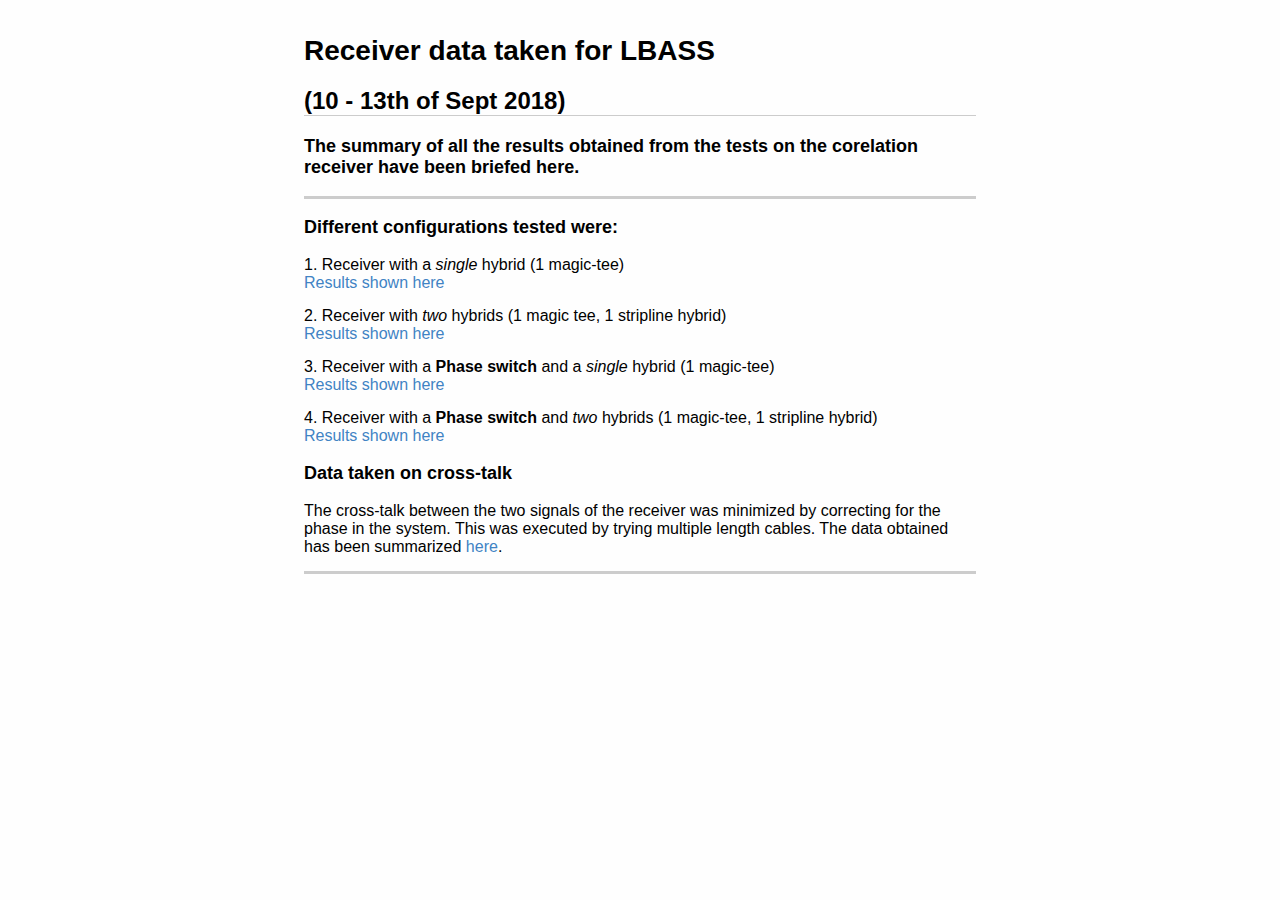
<file: Index.html>
<!DOCTYPE html>
<html>
<head>
    <link rel="stylesheet" type="text/css" href="swiss.css">
</head>
<body>
<h1 id="receiver-data-taken-for-lbass">Receiver data taken for LBASS</h1>
<h2 id="-10-13th-of-sept-2018-">(10 - 13th of Sept 2018)</h2>
<h3 id="the-summary-of-all-the-results-obtained-from-the-tests-on-the-corelation-receiver-have-been-briefed-here-">The summary of all the results obtained from the tests on the corelation receiver have been briefed here.</h3>
<hr>

<h3 id="different-configurations-tested-were-">Different configurations tested were:</h3>
<p> 1. Receiver with a <em>single</em> hybrid (1 magic-tee)<br>
    <a href="1.html">Results shown here</a>
</p>

<p>2. Receiver with <em>two</em> hybrids (1 magic tee, 1 stripline hybrid)<br>
    <a href="2.html">Results shown here</a>
</p>

<p>3. Receiver with a <strong>Phase switch</strong> and a <em>single</em> hybrid (1 magic-tee)<br>
    <a href="3.html">Results shown here </a></p>
</p>

<p>4. Receiver with a <strong>Phase switch</strong> and <em>two</em> hybrids (1 magic-tee, 1 stripline hybrid)<br>
    <a href="4.html">Results shown here</a>
</p>

<h3 id="data-taken-on-cross-talk">Data taken on cross-talk</h3>
<p>The cross-talk between the two signals of the receiver was minimized by correcting for the phase in the system. This was executed by trying multiple length cables. The data obtained has been summarized 
    <a href="5.html">here</a>.
</p>

<hr>
</body>

</html>
</file>
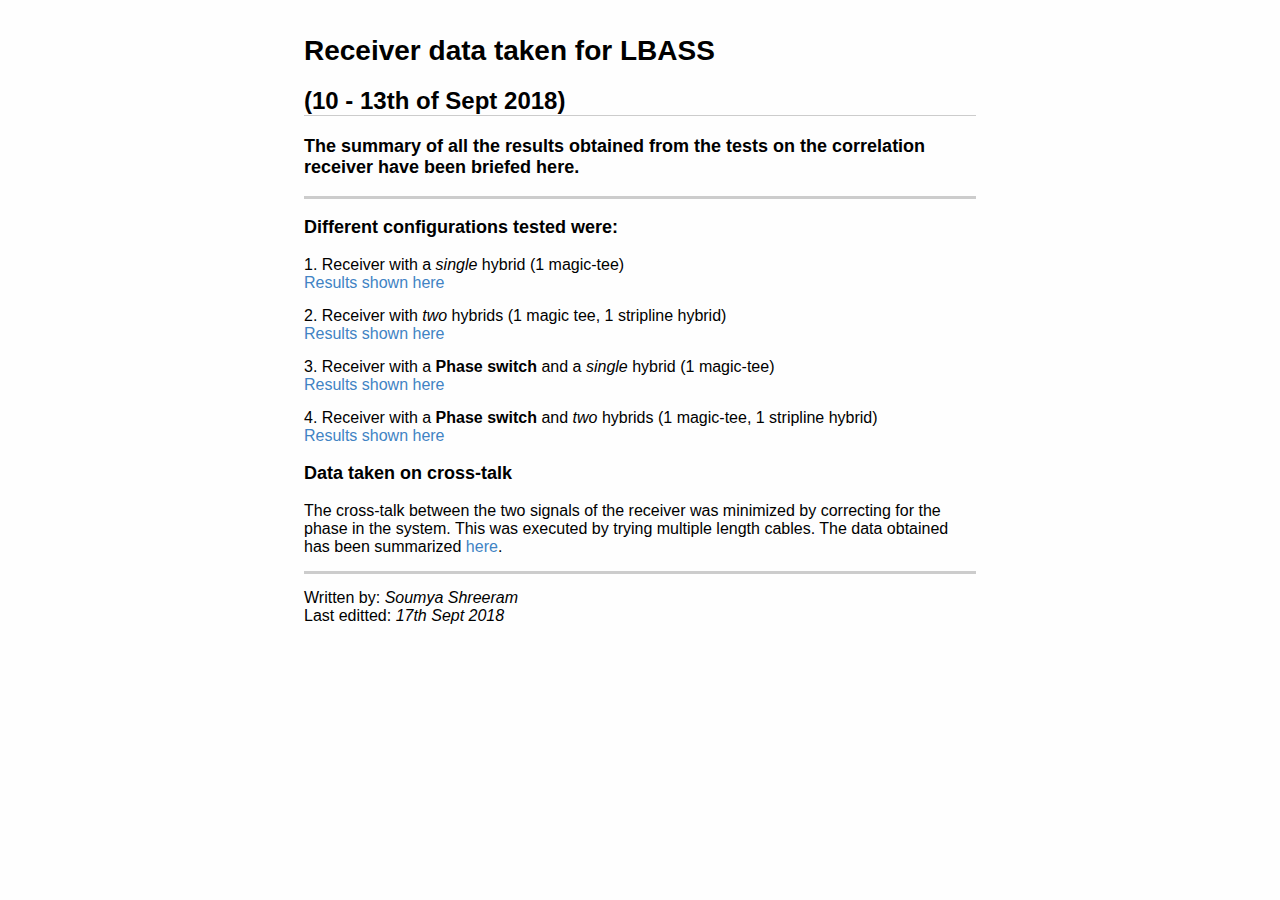
<file: index.html>
<!DOCTYPE html>
<html>
<head>
    <link rel="stylesheet" type="text/css" href="swiss.css">
</head>
<body>
<h1 id="receiver-data-taken-for-lbass">Receiver data taken for LBASS</h1>
<h2 id="-10-13th-of-sept-2018-">(10 - 13th of Sept 2018)</h2>
<h3 id="the-summary-of-all-the-results-obtained-from-the-tests-on-the-correlation-receiver-have-been-briefed-here-">The summary of all the results obtained from the tests on the correlation receiver have been briefed here.</h3>
<hr>

<h3 id="different-configurations-tested-were-">Different configurations tested were:</h3>
<p> 1. Receiver with a <em>single</em> hybrid (1 magic-tee)<br>
    <a href="1.html">Results shown here</a>
</p>

<p>2. Receiver with <em>two</em> hybrids (1 magic tee, 1 stripline hybrid)<br>
    <a href="2.html">Results shown here</a>
</p>

<p>3. Receiver with a <strong>Phase switch</strong> and a <em>single</em> hybrid (1 magic-tee)<br>
    <a href="3.html">Results shown here </a></p>
</p>

<p>4. Receiver with a <strong>Phase switch</strong> and <em>two</em> hybrids (1 magic-tee, 1 stripline hybrid)<br>
    <a href="4.html">Results shown here</a>
</p>

<h3 id="data-taken-on-cross-talk">Data taken on cross-talk</h3>
<p>The cross-talk between the two signals of the receiver was minimized by correcting for the phase in the system. This was executed by trying multiple length cables. The data obtained has been summarized 
    <a href="5.html">here</a>.
</p>

<hr>
<p>
Written by: <em>Soumya Shreeram</em><br>
Last editted: <em>17th Sept 2018</em>
</p>
</body>

</html>
</file>
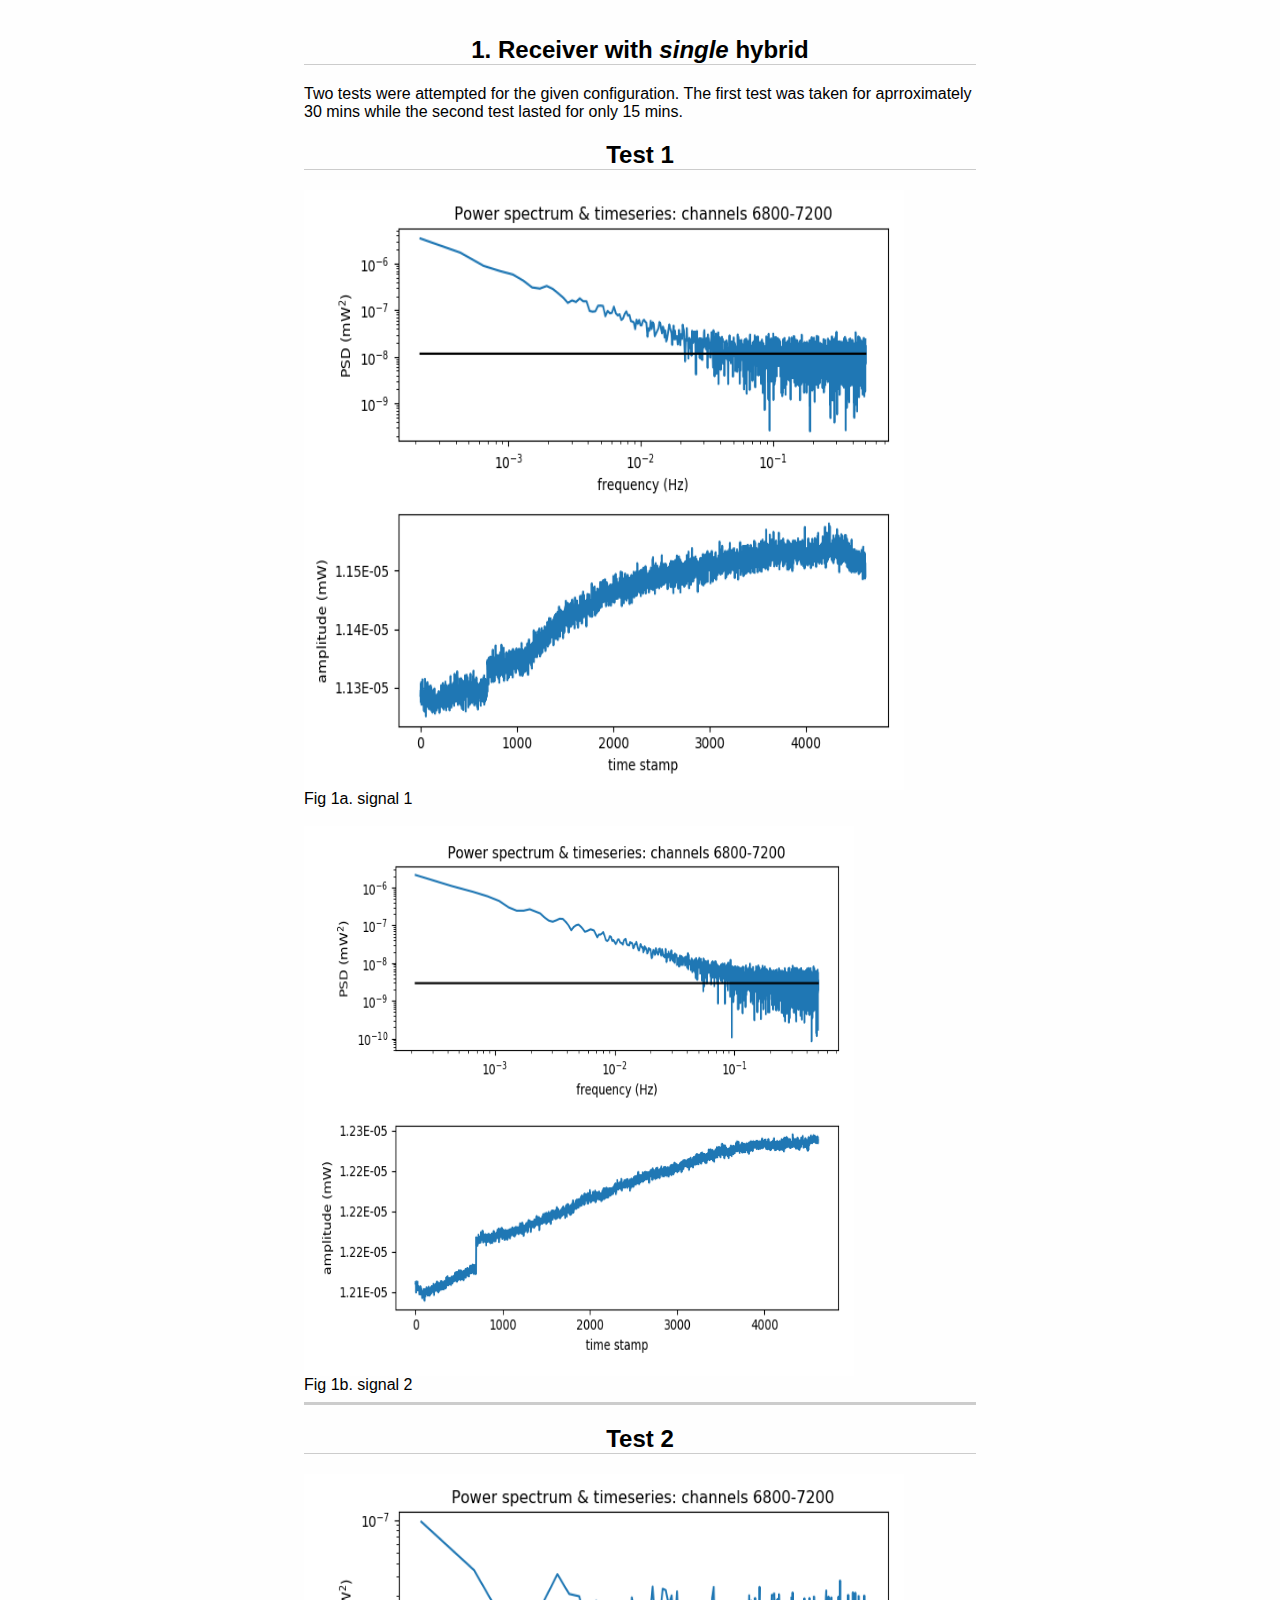
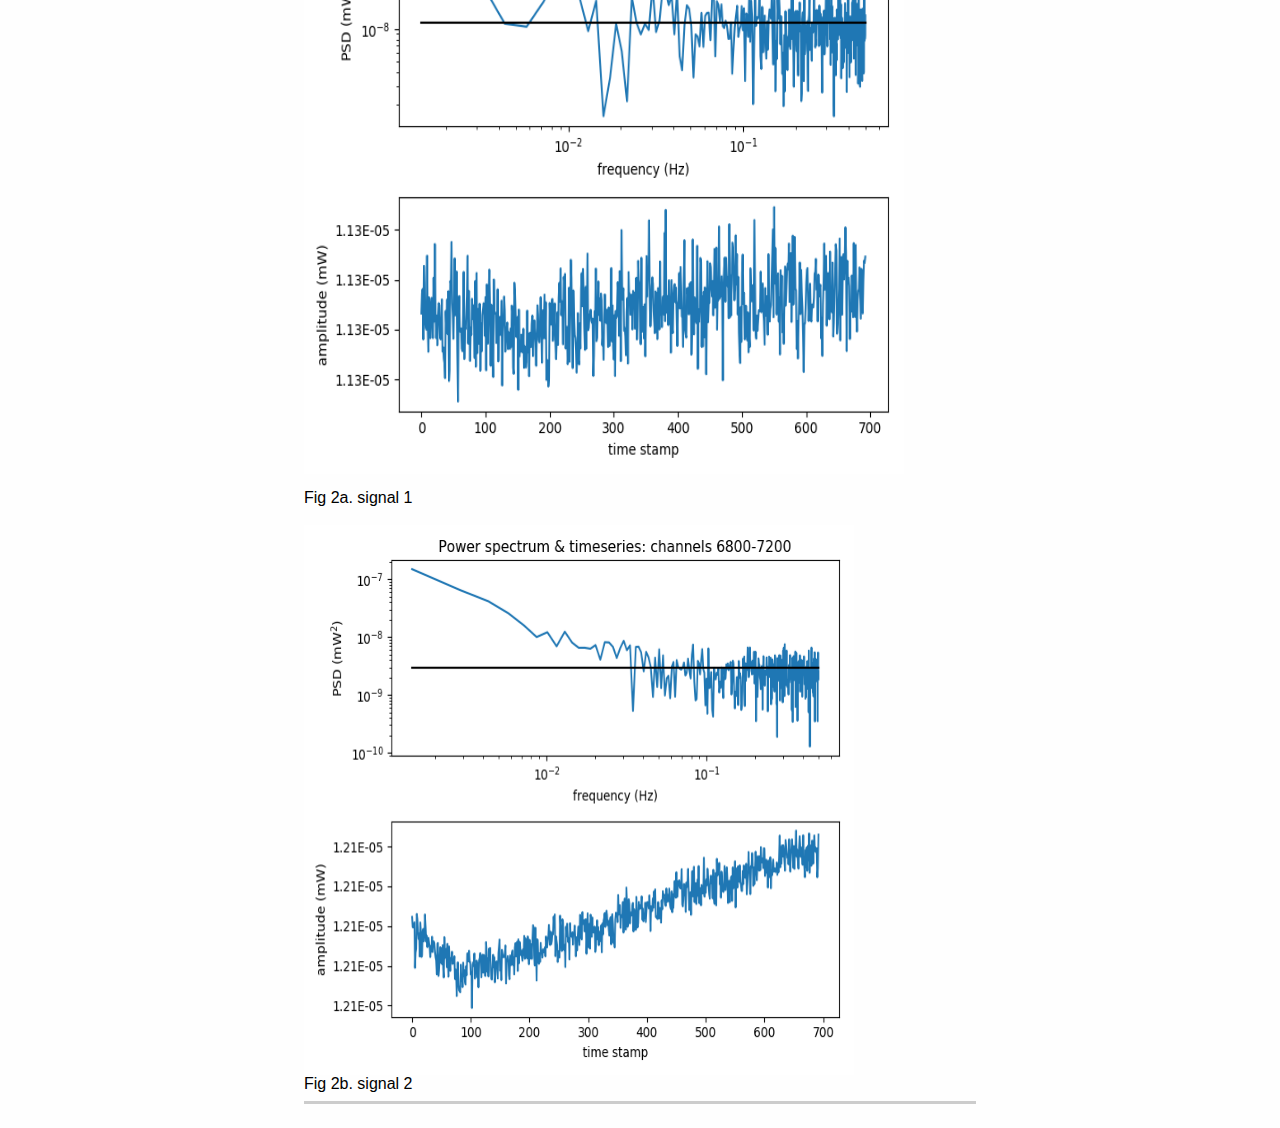
<file: 1.html>
<!DOCTYPE html>
<html>
<head>
    <link rel="stylesheet" type="text/css" href="swiss.css">
</head>
<body>

<h2 id="-center-1-receiver-with-single-hybrid-center-"><center>1. Receiver with <em>single</em> hybrid</center></h2>
<p>Two tests were attempted for the given configuration. The first test was taken for aprroximately 30 mins while the second test lasted for only 15 mins. </p>
<h2 id="-center-test-1-center-"><center>Test 1</center></h2>
<img src="Figure_3a.png" height="600" width="600" align="middle"> 
<br>    
<figcaption align="left">Fig 1a. signal 1</figcaption>
<br>
<img src="Figure_3b.png" height="550" width="550" align="middle">
<figcaption align="left">Fig 1b. signal 2</figcaption>
<hr>

<h2 id="-center-test-2-center-"><center>Test 2</center></h2>
<p><img src="Figure_4a.png" height="600" width="600" align="middle"> 
<br>    </p>
<figcaption align="left">Fig 2a. signal 1</figcaption>
<br>
<img src="Figure_4b.png" height="550" width="550" align="middle">
<figcaption align="left">Fig 2b. signal 2</figcaption>
<hr>

</body>
</html>
</file>
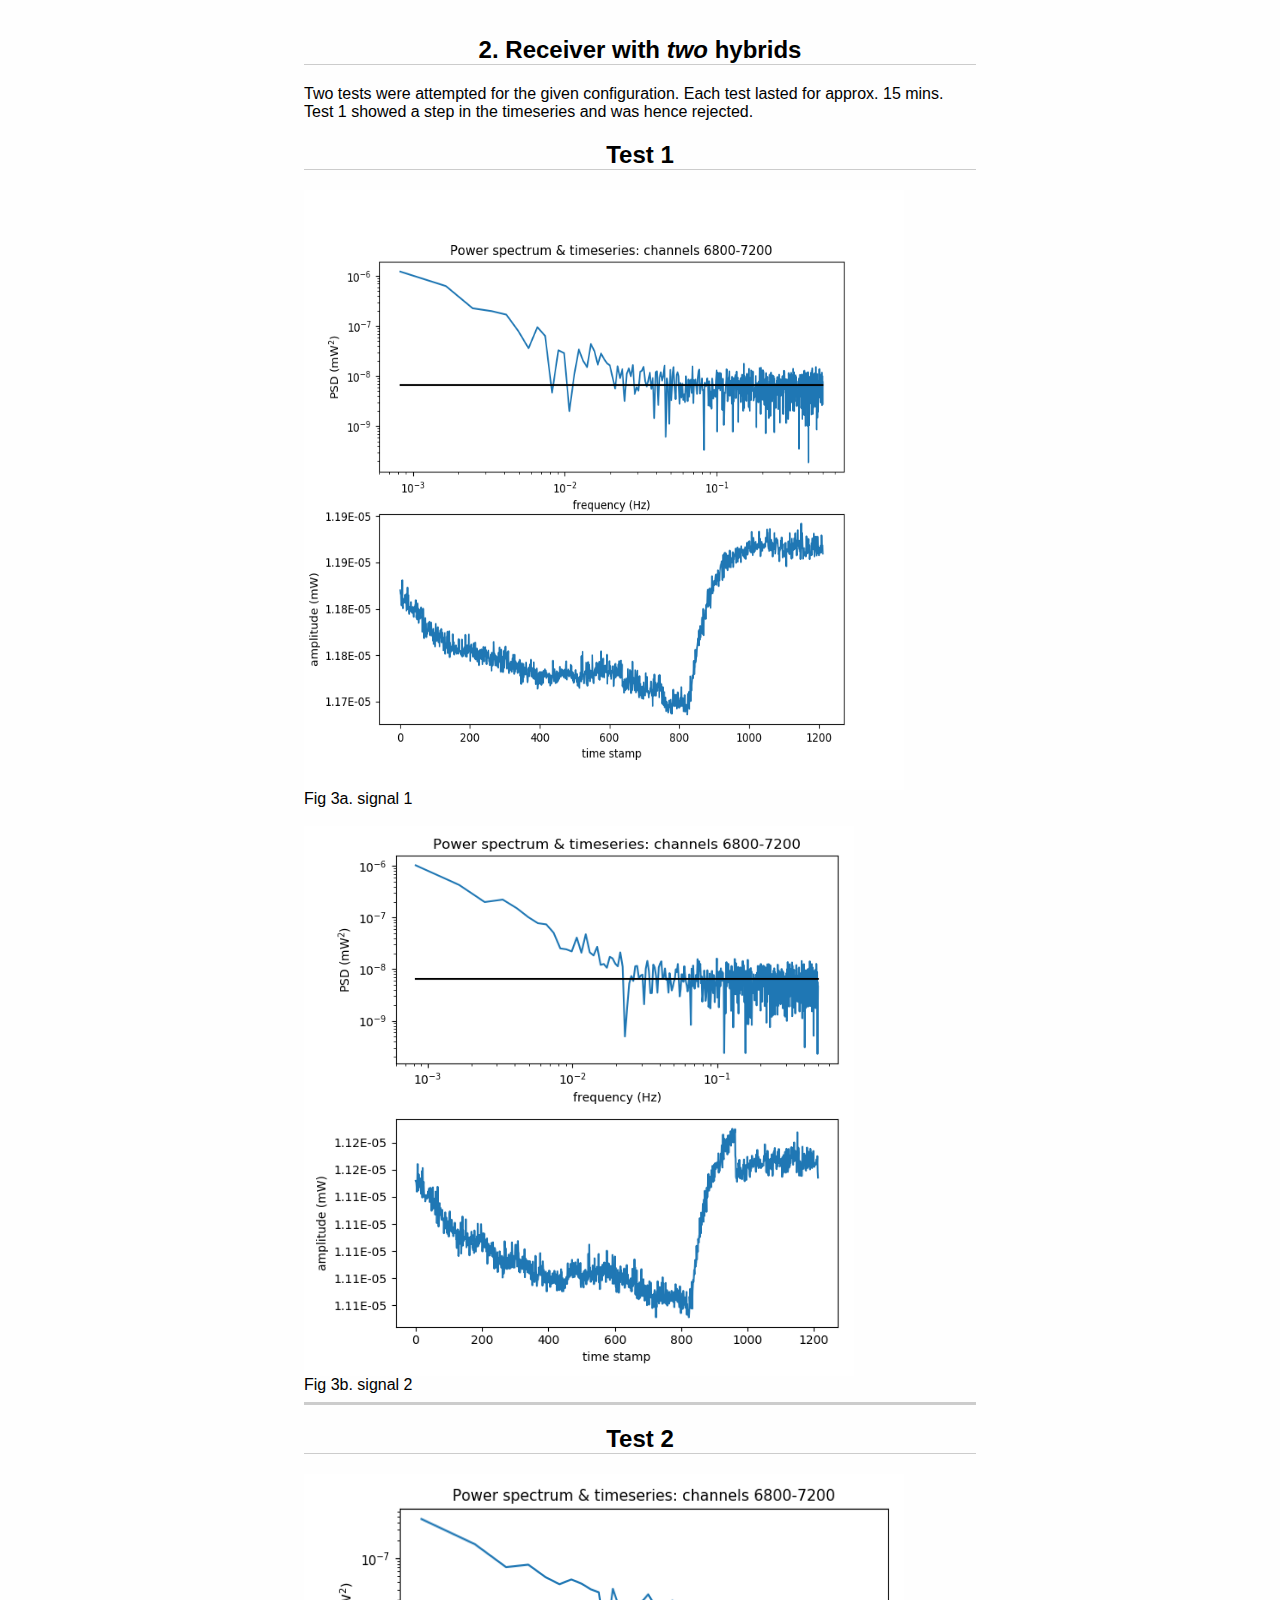
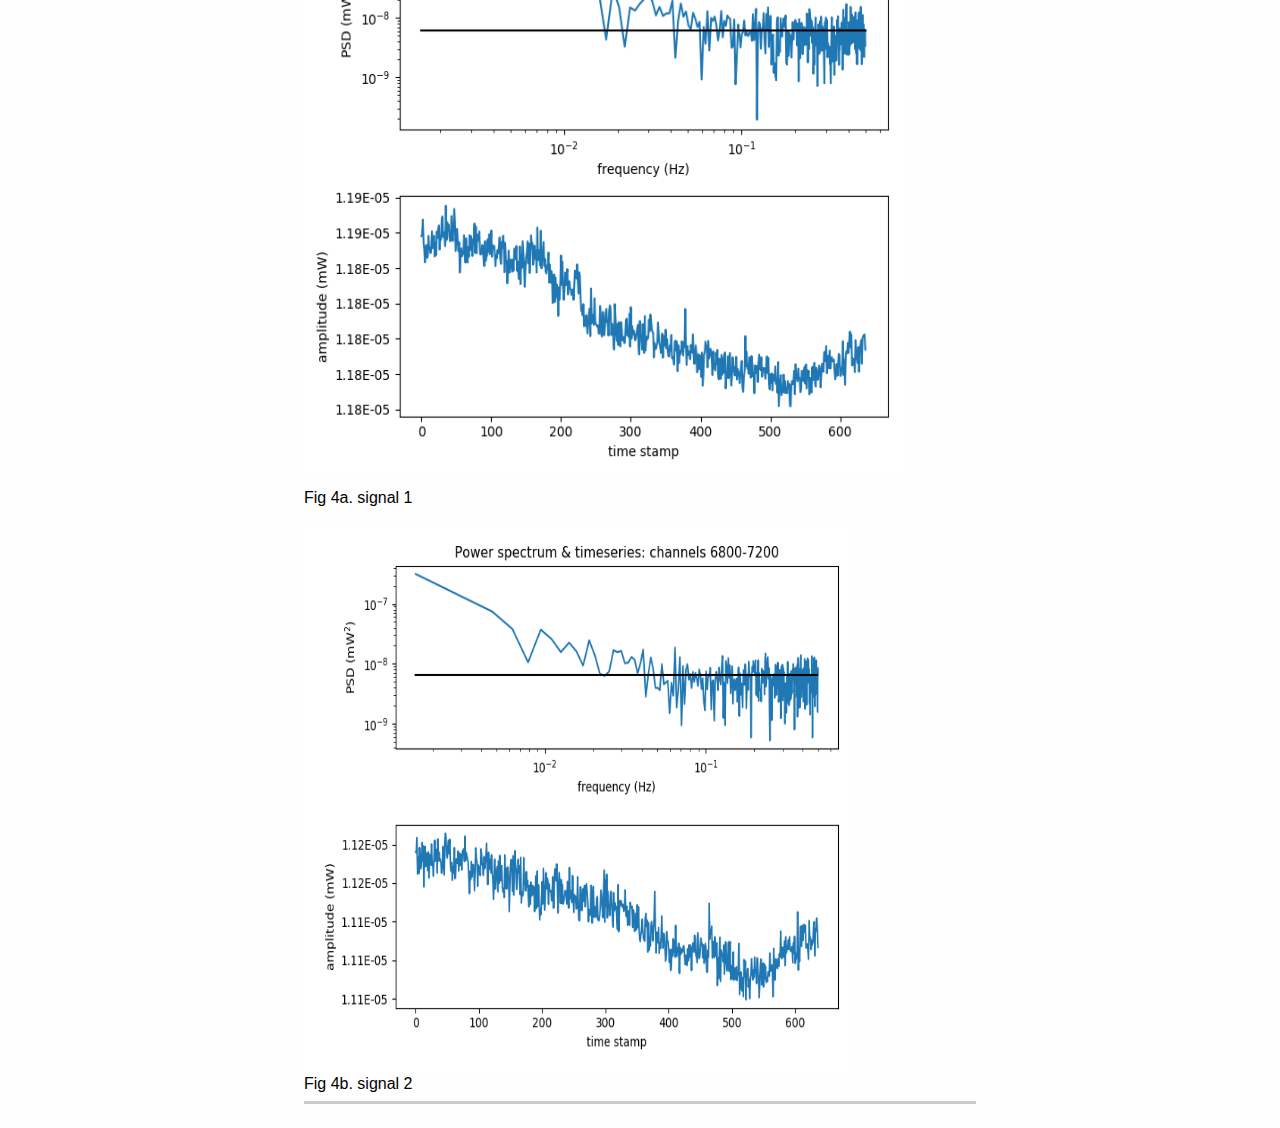
<file: 2.html>
<!DOCTYPE html>
<html>
<head>
    <link rel="stylesheet" type="text/css" href="swiss.css">
</head>
<body>


<h2 id="-center-2-receiver-with-two-hybrids-center-"><center>2. Receiver with <em>two</em> hybrids </center></h2>
<p>Two tests were attempted for the given configuration. Each test lasted for approx. 15 mins. Test 1 showed a step in the timeseries and was hence rejected.</p>
<h2 id="-center-test-1-center-"><center>Test 1</center></h2>
<img src="Figure_1a.png" height="600" width="600" align="middle"> 
<br>    
<figcaption align="left">Fig 3a. signal 1</figcaption>
<br>
<img src="Figure_1b.png" height="550" width="550" align="middle">
<figcaption align="left">Fig 3b. signal 2</figcaption>
<hr>

<h2 id="-center-test-2-center-"><center>Test 2</center></h2>
<p><img src="Figure_2a.png" height="600" width="600" align="middle"> 
<br>    </p>
<figcaption align="left">Fig 4a. signal 1</figcaption>
<br>
<img src="Figure_2b.png" height="550" width="550" align="middle">
<figcaption align="left">Fig 4b. signal 2</figcaption>
<hr>

</body>
</html>
</file>
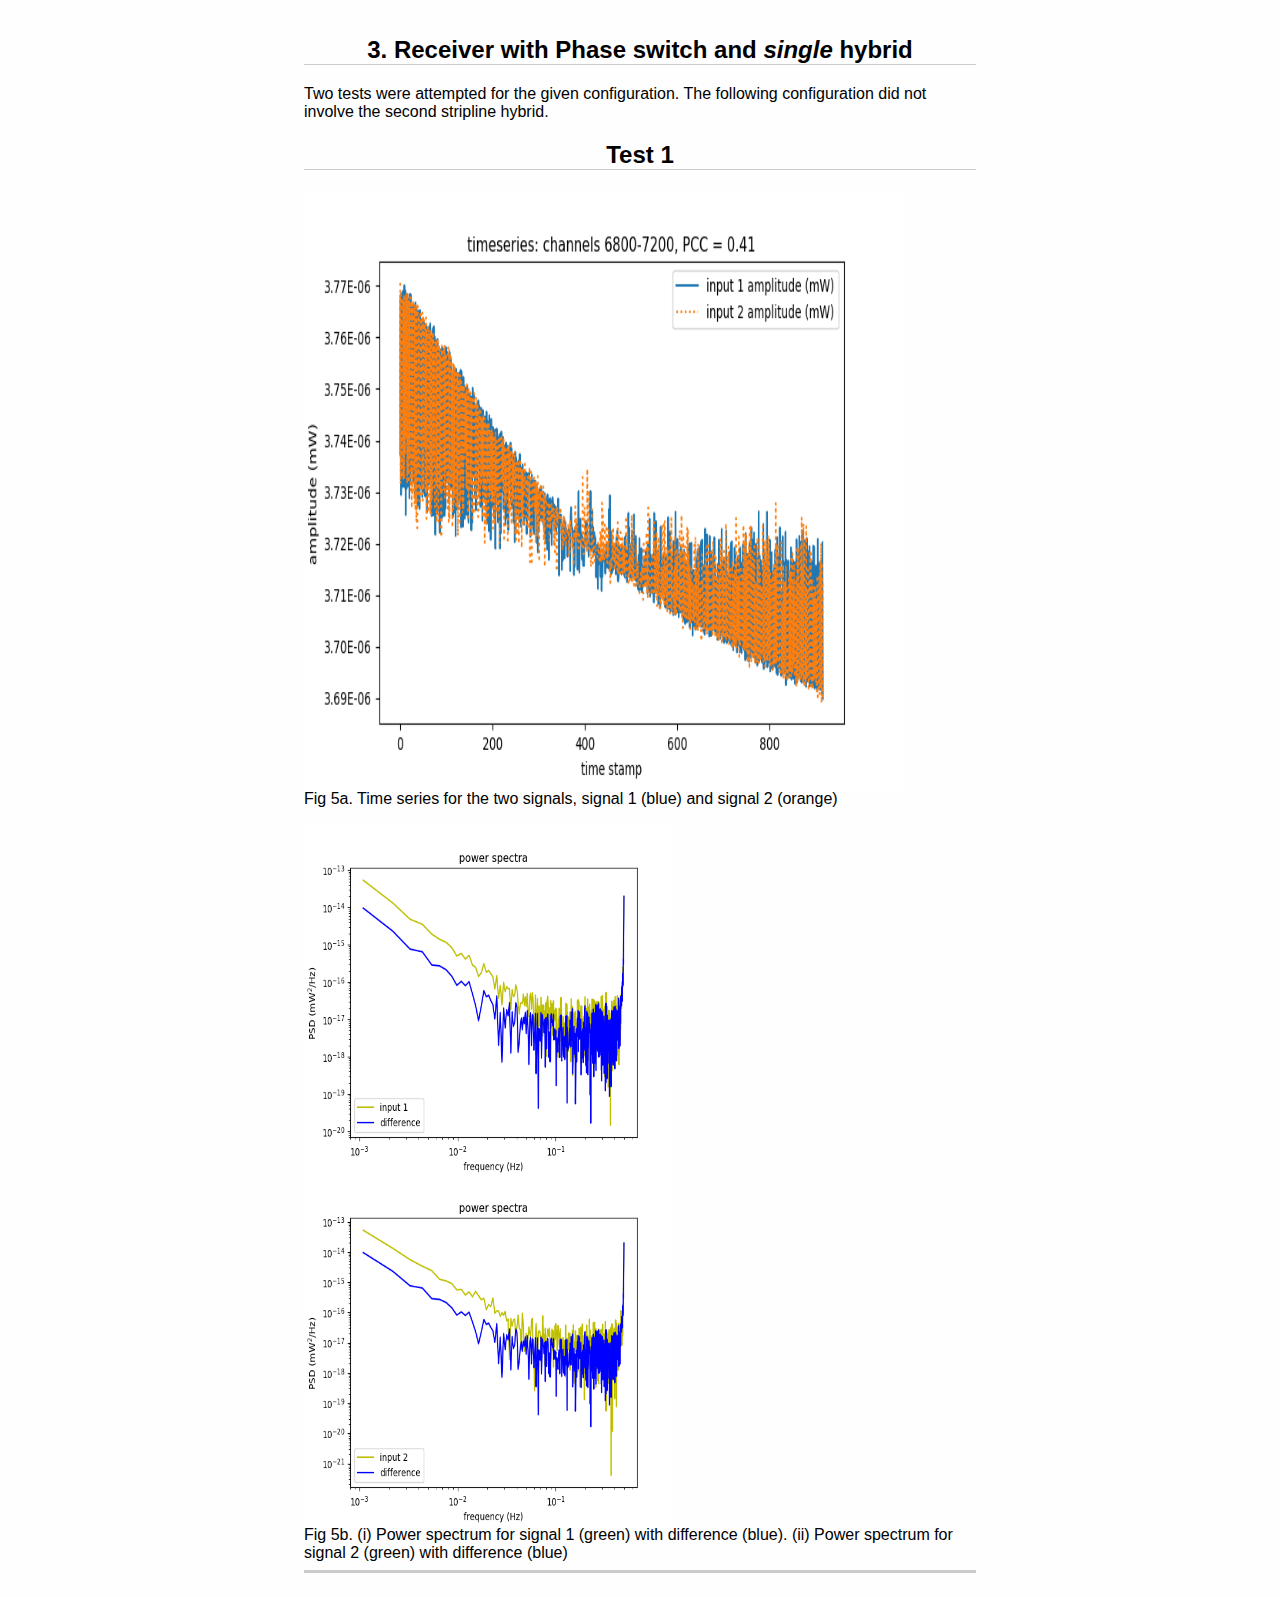
<file: 3.html>
<!DOCTYPE html>
<html>
<head>
    <link rel="stylesheet" type="text/css" href="swiss.css">
</head>
<body>

<h2 id="-center-3-receiver-with-phase-switch-and-single-hybrid-center-"><center>3. Receiver with <strong>Phase switch</strong> and <em>single</em> hybrid </center></h2>
<p>Two tests were attempted for the given configuration. The following configuration did not involve the second stripline hybrid.</p>
<h2 id="-center-test-1-center-"><center>Test 1</center></h2>
<img src="Figure_5a.png" height="600" width="600" align="middle"> 
<br>    
<figcaption align="left">Fig 5a. Time series for the two signals, signal 1 (blue) and signal 2 (orange) </figcaption>
<br>
<img src="Figure_5bi.png" height="350" width="370" align="middle"> <img src="Figure_5bii.png" height="350" width="370" align="middle">

<figcaption align="left">Fig 5b. (i) Power spectrum for signal 1 (green) with difference (blue). (ii) Power spectrum for signal 2 (green) with difference (blue)</figcaption>
<hr>

</body>
</html>
</file>
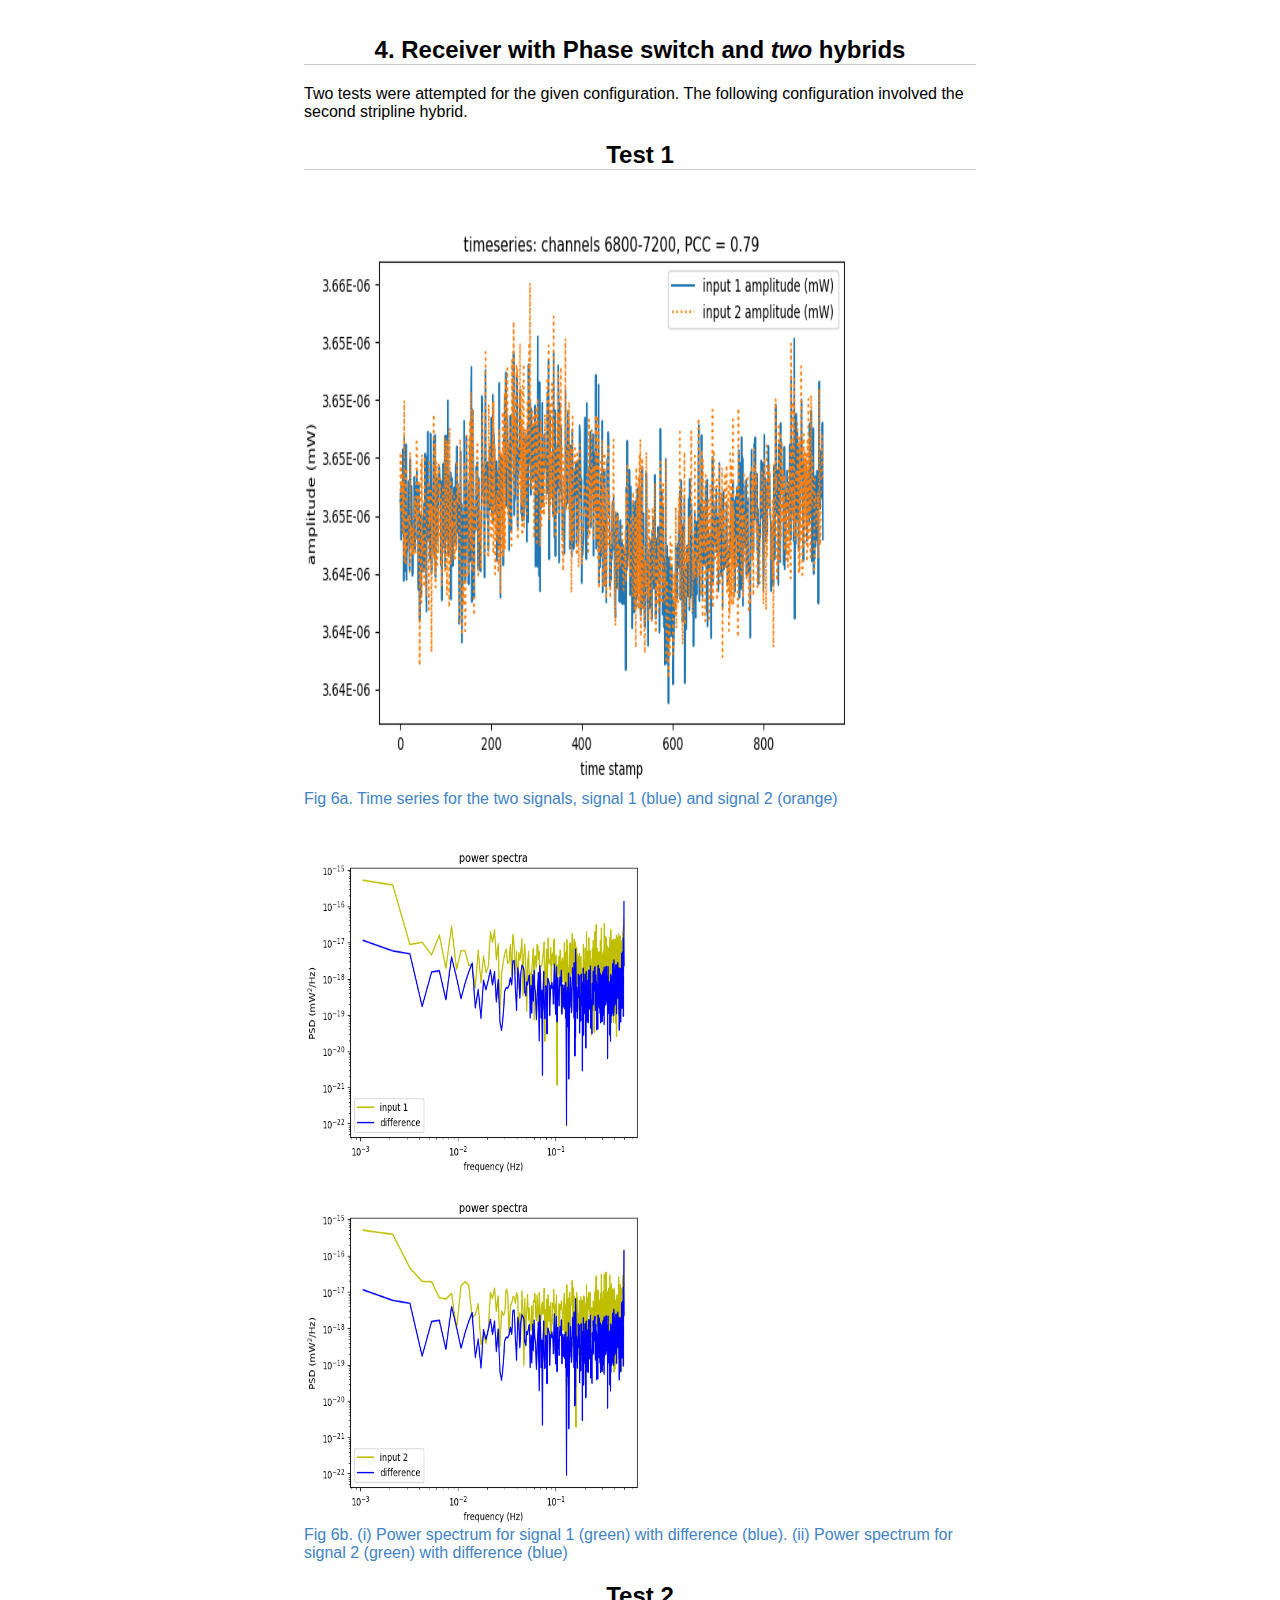
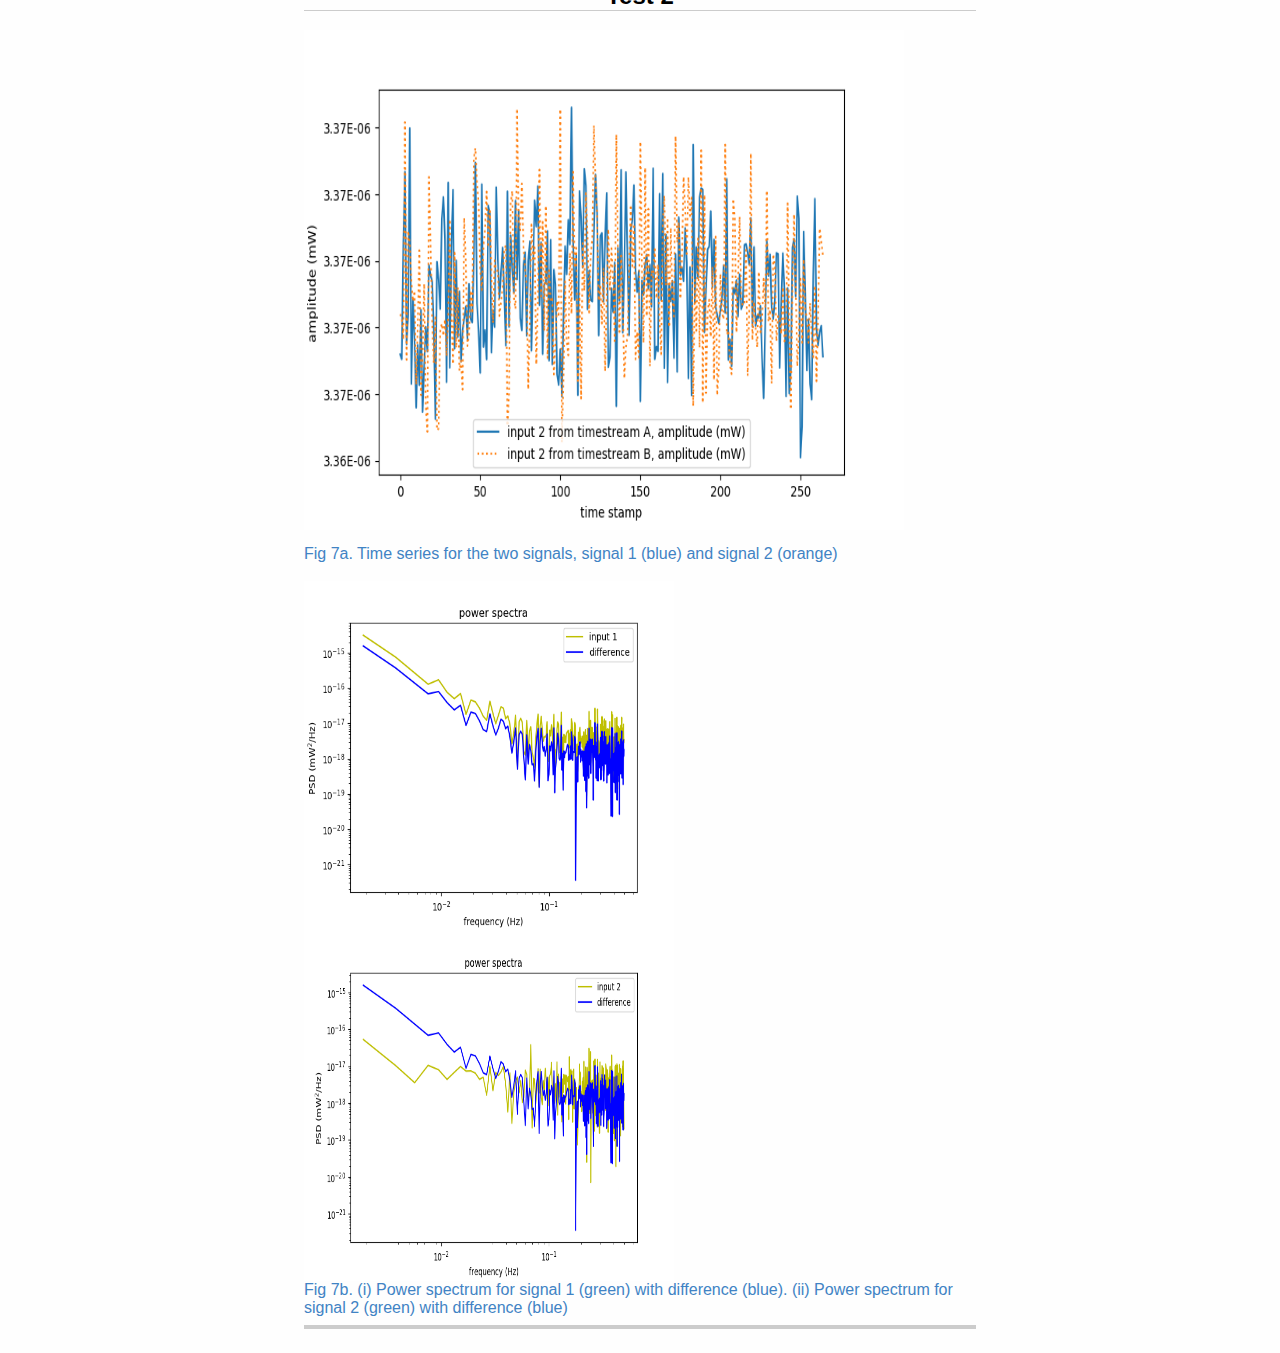
<file: 4.html>
<!DOCTYPE html>
<html>
<head>
    <link rel="stylesheet" type="text/css" href="swiss.css">
</head>
<body>


<h2 id="-center-4-receiver-with-phase-switch-and-two-hybrids-center-">
	<center>4. Receiver with <strong>Phase switch</strong> and <em>two</em> hybrids </center>
</h2>
<p>
Two tests were attempted for the given configuration. The following configuration involved the second stripline hybrid.
</p>

<h2 id="-center-test-1-center-">
	<center>Test 1</center></h2>
<a name="ref4">
<img src="Figure_6a.png" height="600" width="600" align="middle"> 
<br>    
<figcaption align="left">Fig 6a. Time series for the two signals, signal 1 (blue) and signal 2 (orange) </figcaption>
<br>
<img src="Figure_6bi.png" height="350" width="370" align="middle"> <img src="Figure_6bii.png" height="350" width="370" align="middle">

<figcaption align="left">Fig 6b. (i) Power spectrum for signal 1 (green) with difference (blue). (ii) Power spectrum for signal 2 (green) with difference (blue)</figcaption>

<h2 id="-center-test-2-center-">
	<center>Test 2</center></h2>
<p>
	<img src="Figure_7a.png" height="500" width="600" align="middle"> 
<br>    
</p>
<figcaption align="left">Fig 7a. Time series for the two signals, signal 1 (blue) and signal 2 (orange) </figcaption>
<br>
<img src="Figure_7bi.png" height="350" width="370" align="middle"> <img src="Figure_7bii.png" height="350" width="370" align="middle">

<figcaption align="left">Fig 7b. (i) Power spectrum for signal 1 (green) with difference (blue). (ii) Power spectrum for signal 2 (green) with difference (blue)</figcaption>
</a>
<hr>

</body>
</html>
</file>
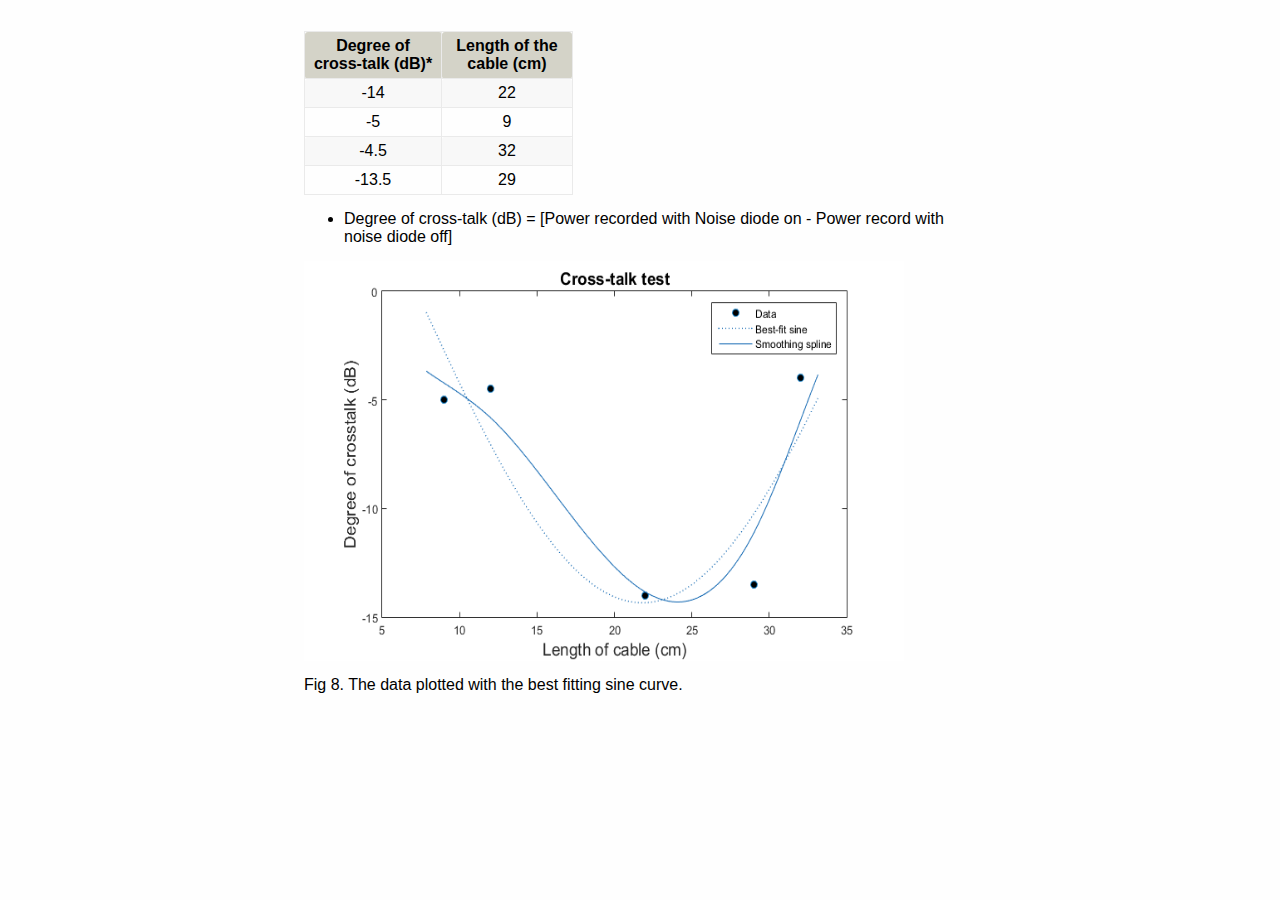
<file: 5.html>
<!DOCTYPE html>
<html>
<head>
    <link rel="stylesheet" type="text/css" href="swiss.css">
</head>
<body>

<table style="width:40%" align="center">

<tbody><tr>
    <th bgcolor="#D4D3C8">Degree of cross-talk (dB)*</th>
    <th bgcolor="#D4D3C8">Length of the cable (cm)</th> 
</tr>

<tr align="center">                                          
    <td>-14</td>
    <td>22</td>
</tr>

<tr align="center">
    <td>-5</td>
    <td>9</td>
 </tr>

<tr align="center">
    <td>-4.5</td>
    <td>32</td>
</tr>

<tr align="center">
    <td>-13.5</td>
    <td>29</td>
</tr>

 </tbody></table>

<ul>
<li>Degree of cross-talk (dB) = [Power recorded with Noise diode on - Power record with noise diode off] </li>
</ul>
<p><img src="Cross-talk test2.png" height="400" width="600" align="center"> </p>
<figcaption align="left">Fig 8. The data plotted with the best fitting sine curve. </figcaption>
</body>

</html>
</file>
<file: swiss.css>
img {
	max-width: 100%;
}

table {
	border-collapse: collapse;
	width: 100%;
}

table, th, td {
	border: 1px solid #EAEAEA;
	border-radius: 3px;
	padding: 5px;
}

tr:nth-child(even) {
	background-color: #F8F8F8;
}

body {
    font-family: Helvetica, Arial, Freesans, clean, sans-serif;
padding:1em;
margin:auto;
max-width:42em;
background:#fefefe;
}

h1, h2, h3, h4, h5, h6 {
    font-weight: bold;
}

h1 {
    color: #000000;
    font-size: 28px;
}

h2 {
    border-bottom: 1px solid #CCCCCC;
    color: #000000;
    font-size: 24px;
}

h3 {
    font-size: 18px;
}

h4 {
    font-size: 16px;
}

h5 {
    font-size: 14px;
}

h6 {
    color: #777777;
    background-color: inherit;
    font-size: 14px;
}

hr {
    height: 0.2em;
    border: 0;
    color: #CCCCCC;
    background-color: #CCCCCC;
}

p, blockquote, ul, ol, dl, li, table, pre {
    margin: 15px 0;
}

code, pre {
    border-radius: 3px;
    background-color: #F8F8F8;
    color: inherit;
}

code {
    border: 1px solid #EAEAEA;
    margin: 0 2px;
    padding: 0 5px;
}

pre {
    border: 1px solid #CCCCCC;
    line-height: 1.25em;
    overflow: auto;
    padding: 6px 10px;
}

pre > code {
    border: 0;
    margin: 0;
    padding: 0;
}

a, a:visited {
    color: #4183C4;
    background-color: inherit;
    text-decoration: none;
}
</file>
